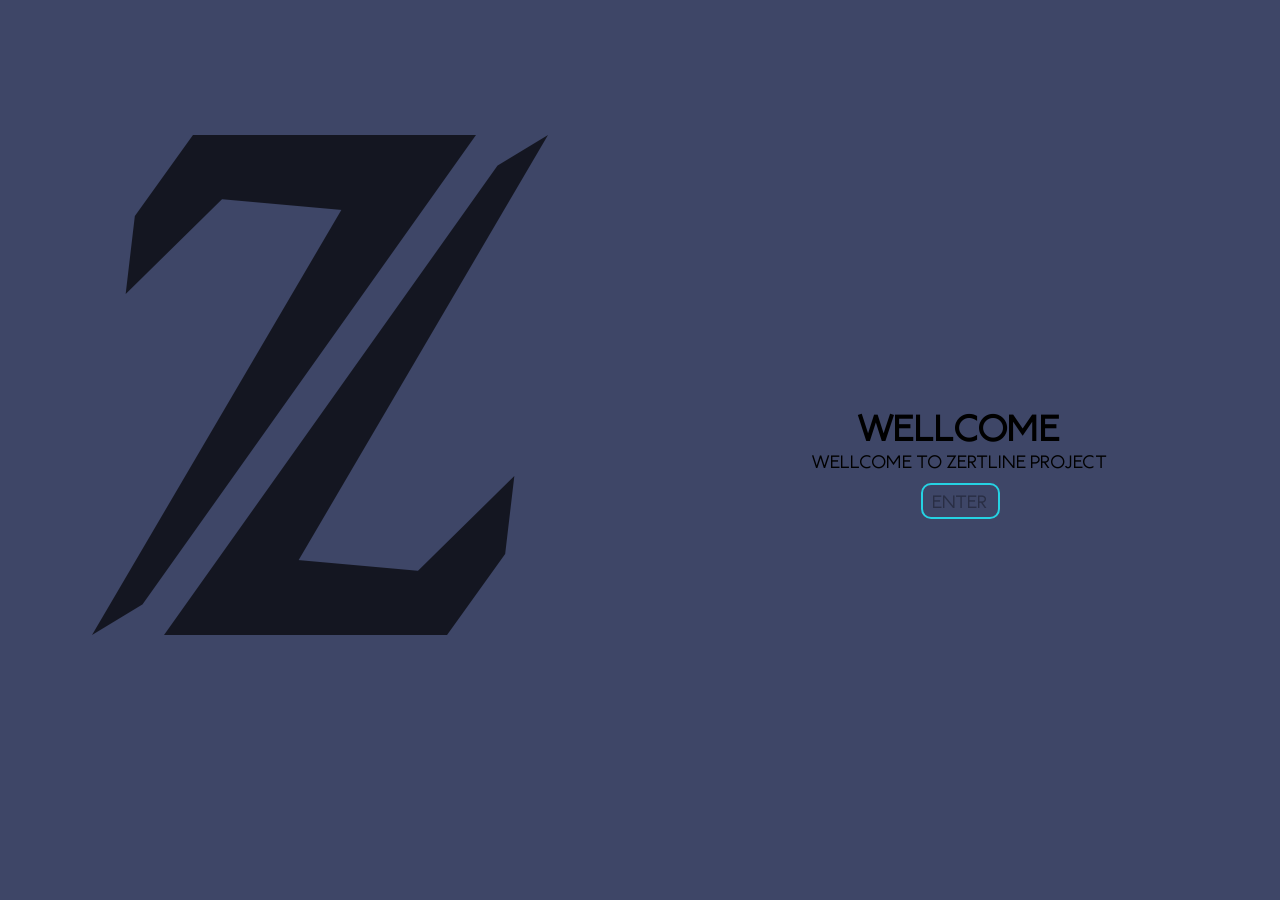
<file: index.htm>
<!DOCTYPE html>
<html lang="en-US">
<head>

    <meta charset="utf-8">
    <meta name="description" content="Wellcome the the dankest web site ever">
    <meta name="viewport" content="width=device-width, initail-scale=1.0">
    <meta name="keywords" content="zertline, zertloxe">
    <meta name="author" content="ZertLoxe">

    <title>ZertLine</title>

    <link rel="shortcut icon" type="image/png" href="../images/main.icon.png">

    <link rel="stylesheet" href="CSS/index.css">

</head>
<body>
    <div class="logo-container">
        <img src="images/main.icon.png" alt="logo" class="logo">
    </div>
    <div class="text-container">
        <h1 class="text title">Wellcome</h1>
        <p class="text paragraph">Wellcome to ZertLine Project</p>
        <br>
        <a href="page/home.htm" class="text link">enter</a>
    </div>
</body>
</html>
</file>
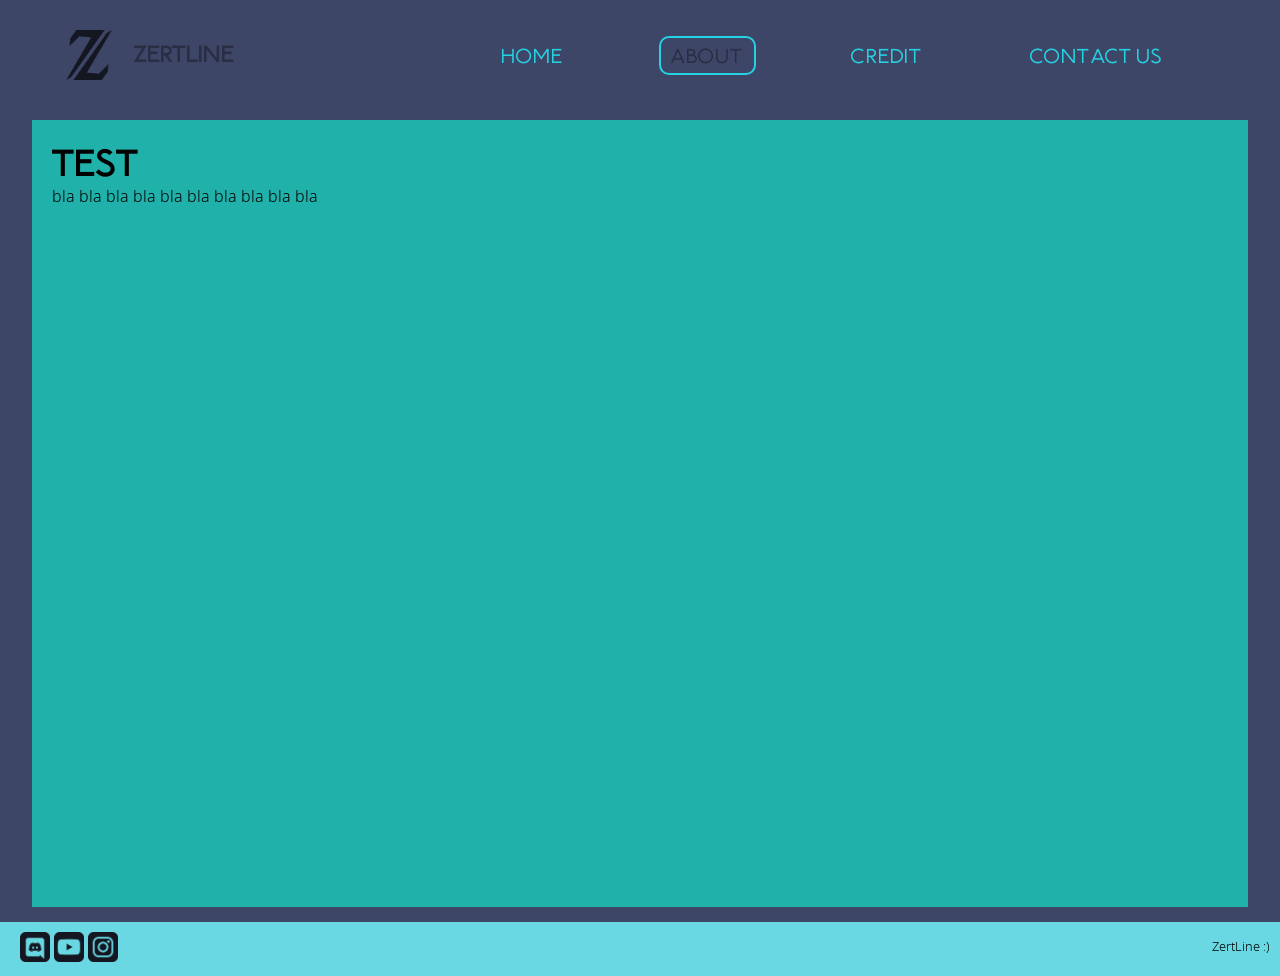
<file: page/about.htm>
<html lang="en-US">
<head>

    <title>About</title>

    <link rel="shortcut icon" type="image/png" href="../images/main.icon.png">

    <link rel="stylesheet" href="../CSS/about.css">

</head>
<body>
    <header>
        <div class="main-logo">
            <img src="../images/main.icon.png" alt="logo" class="logo">
            <h4 class="text-logo">ZertLine</h4>
        </div>
        <nav>
            <ul class="nav-links">
                <li><a class="nav-link nav-link-home" href="home.htm">Home</a></li>
                <li><a class="nav-link nav-link-about" href="about.htm">About</a></li>
                <li><a class="nav-link nav-link-credit" href="credit.htm">Credit</a></li>
                <li><a class="nav-link nav-link-contact-us" href="contact-us.htm" target="_blank">Contact Us</a></li>
            </ul>
        </nav>
    </header>
    <main>
        <div class="content content-main">
            <h1 class="content-main-head">test</h1>
            <p class="content-main-body">bla bla bla bla bla bla bla bla bla bla</p>
        </div>
    </main>
    <footer>
        <div class="social-media-icons">
            <a href="https://discord.gg/fMtE9N5Z4U" target="_blank"><img src="../images/other/zertline-discord.png" alt="dicord" class="discord social-media-icon"></a>
            <a href="https://www.youtube.com/channel/UCAu6l0ijZrq8vk-bCMYf-tw" target="_blank"><img src="../images/other/zertline-youtube.png" alt="youtube" class="youtube social-media-icon"></a>
            <a href="https://www.instagram.com/zertloxe/" target="_blank"><img src="../images/other/zertline-instagram.png" alt="instagram" class="instagram social-media-icon"></a>
        </div>
        <div>
            <p class="copyright">ZertLine :)</p>
        </div>
    </footer>
</body>
</html>
</file>
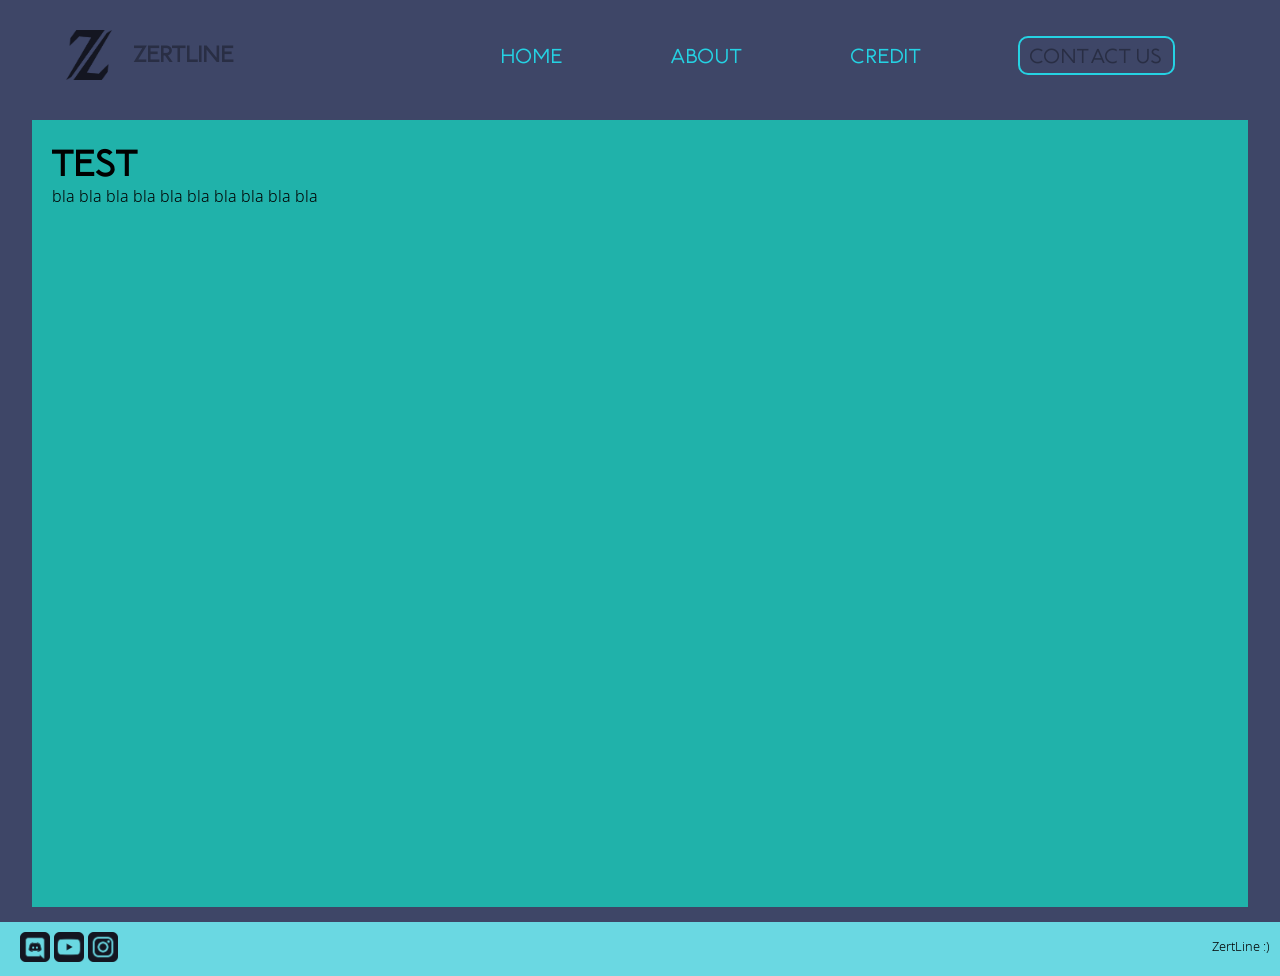
<file: page/contact-us.htm>
<html lang="en-US">
<head>

    <title>Contact Us</title>

    <link rel="shortcut icon" type="image/png" href="../images/main.icon.png">

    <link rel="stylesheet" href="../CSS/contact-us.css">

</head>
<body>
    <header>
        <div class="main-logo">
            <img src="../images/main.icon.png" alt="logo" class="logo">
            <h4 class="text-logo">ZertLine</h4>
        </div>
        <nav>
            <ul class="nav-links">
                <li><a class="nav-link nav-link-home" href="home.htm">Home</a></li>
                <li><a class="nav-link nav-link-about" href="about.htm">About</a></li>
                <li><a class="nav-link nav-link-credit" href="credit.htm">Credit</a></li>
                <li><a class="nav-link nav-link-contact-us" href="contact-us.htm" target="_blank">Contact Us</a></li>
            </ul>
        </nav>
    </header>
    <main>
        <div class="content content-main">
            <h1 class="content-main-head">test</h1>
            <p class="content-main-body">bla bla bla bla bla bla bla bla bla bla</p>
        </div>
    </main>
    <footer>
        <div class="social-media-icons">
            <a href="https://discord.gg/fMtE9N5Z4U" target="_blank"><img src="../images/other/zertline-discord.png" alt="dicord" class="discord social-media-icon"></a>
            <a href="https://www.youtube.com/channel/UCAu6l0ijZrq8vk-bCMYf-tw" target="_blank"><img src="../images/other/zertline-youtube.png" alt="youtube" class="youtube social-media-icon"></a>
            <a href="https://www.instagram.com/zertloxe/" target="_blank"><img src="../images/other/zertline-instagram.png" alt="instagram" class="instagram social-media-icon"></a>
        </div>
        <div>
            <p class="copyright">ZertLine :)</p>
        </div>
    </footer>
</body>
</html>
</file>
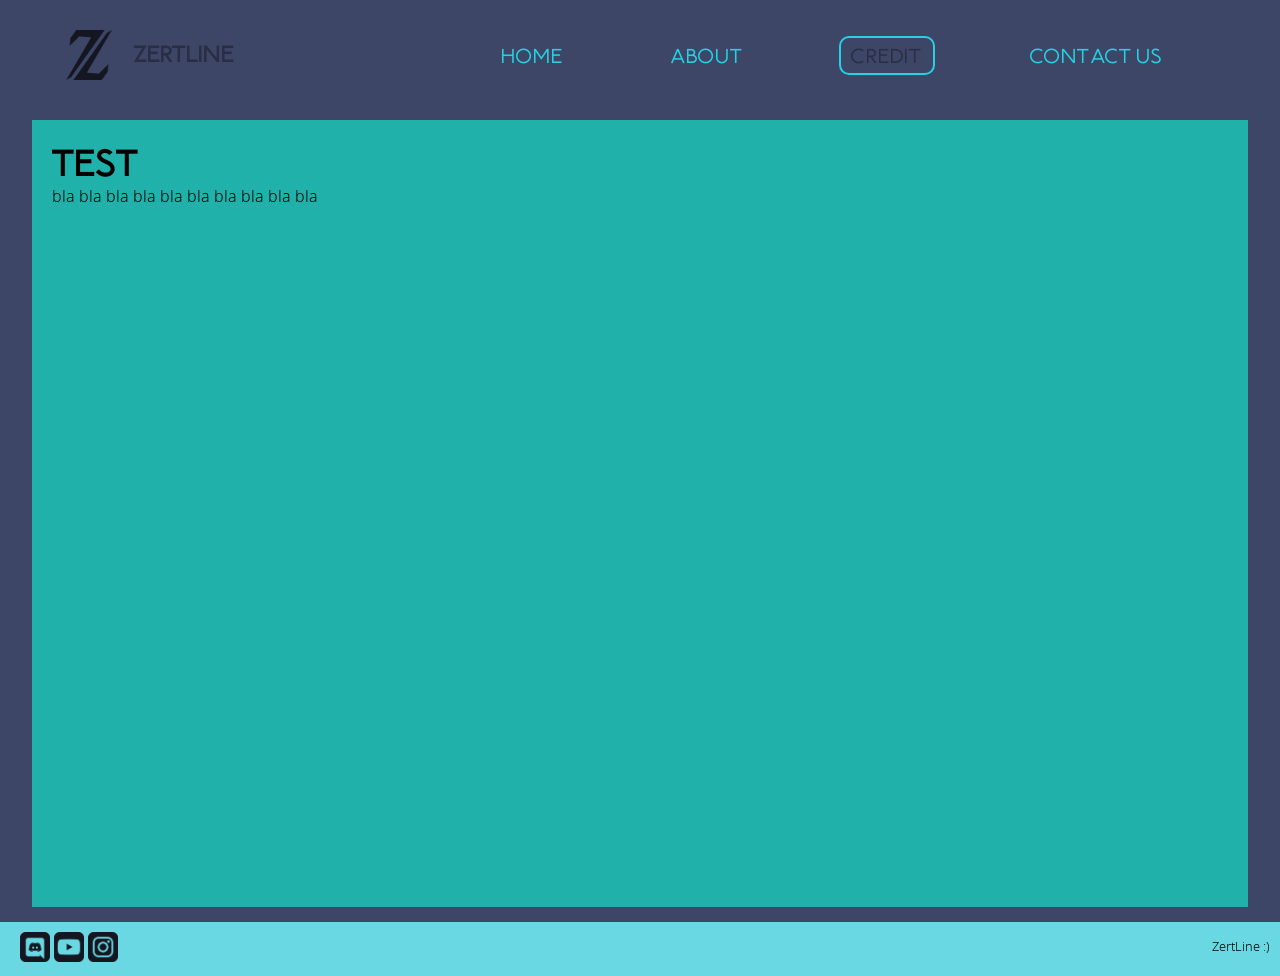
<file: page/credit.htm>
<html lang="en-US">
<head>
    
    <title>Credit</title>

    <link rel="shortcut icon" type="image/png" href="../images/main.icon.png">

    <link rel="stylesheet" href="../CSS/credit.css">

</head>
<body>
    <header>
        <div class="main-logo">
            <img src="../images/main.icon.png" alt="logo" class="logo">
            <h4 class="text-logo">ZertLine</h4>
        </div>
        <nav>
            <ul class="nav-links">
                <li><a class="nav-link nav-link-home" href="home.htm">Home</a></li>
                <li><a class="nav-link nav-link-about" href="about.htm">About</a></li>
                <li><a class="nav-link nav-link-credit" href="credit.htm">Credit</a></li>
                <li><a class="nav-link nav-link-contact-us" href="contact-us.htm" target="_blank">Contact Us</a></li>
            </ul>
        </nav>
    </header>
    <main>
        <div class="content content-main">
            <h1 class="content-main-head">test</h1>
            <p class="content-main-body">bla bla bla bla bla bla bla bla bla bla</p>
        </div>
    </main>
    <footer>
        <div class="social-media-icons">
            <a href="https://discord.gg/fMtE9N5Z4U" target="_blank"><img src="../images/other/zertline-discord.png" alt="dicord" class="discord social-media-icon"></a>
            <a href="https://www.youtube.com/channel/UCAu6l0ijZrq8vk-bCMYf-tw" target="_blank"><img src="../images/other/zertline-youtube.png" alt="youtube" class="youtube social-media-icon"></a>
            <a href="https://www.instagram.com/zertloxe/" target="_blank"><img src="../images/other/zertline-instagram.png" alt="instagram" class="instagram social-media-icon"></a>
        </div>
        <div>
            <p class="copyright">ZertLine :)</p>
        </div>
    </footer>
</body>
</html>
</file>
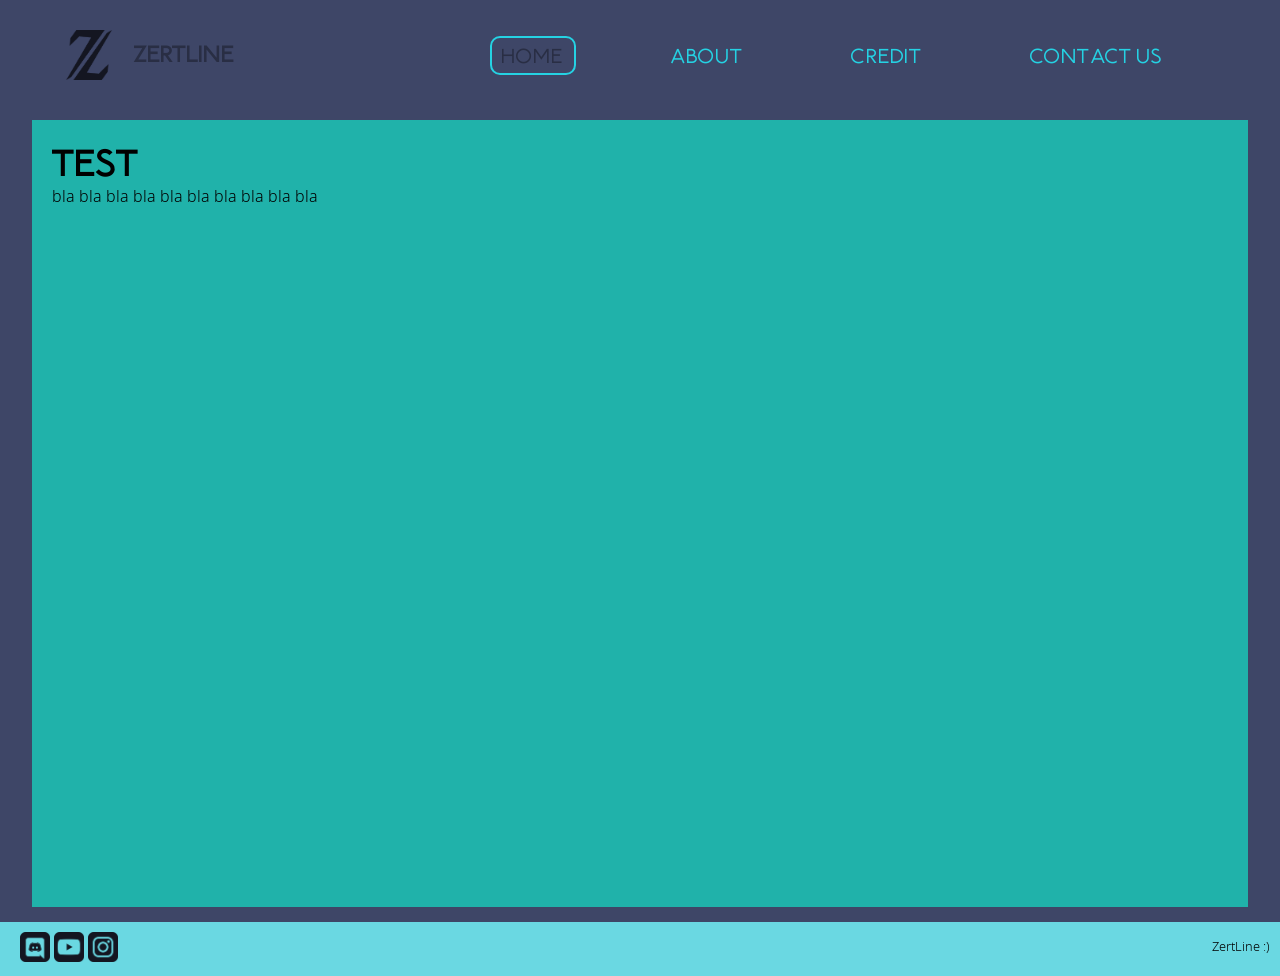
<file: page/home.htm>
<html lang="en-US">
<head>

    <title>Home</title>

    <link rel="shortcut icon" type="image/png" href="../images/main.icon.png">

    <link rel="stylesheet" href="../CSS/home.css">

</head>
<body>
    <header>
        <div class="main-logo">
            <img src="../images/main.icon.png" alt="logo" class="logo">
            <h4 class="text-logo">ZertLine</h4>
        </div>
        <nav>
            <ul class="nav-links">
                <li><a class="nav-link nav-link-home" href="home.htm">Home</a></li>
                <li><a class="nav-link nav-link-about" href="about.htm">About</a></li>
                <li><a class="nav-link nav-link-credit" href="credit.htm">Credit</a></li>
                <li><a class="nav-link nav-link-contact-us" href="contact-us.htm" target="_blank">Contact Us</a></li>
            </ul>
        </nav>
    </header>
    <main>
        <div class="content content-main">
            <h1 class="content-main-head">test</h1>
            <p class="content-main-body">bla bla bla bla bla bla bla bla bla bla</p>
        </div>
    </main>
    <footer>
        <div class="social-media-icons">
            <a href="https://discord.gg/fMtE9N5Z4U" target="_blank"><img src="../images/other/zertline-discord.png" alt="dicord" class="discord social-media-icon"></a>
            <a href="https://www.youtube.com/channel/UCAu6l0ijZrq8vk-bCMYf-tw" target="_blank"><img src="../images/other/zertline-youtube.png" alt="youtube" class="youtube social-media-icon"></a>
            <a href="https://www.instagram.com/zertloxe/" target="_blank"><img src="../images/other/zertline-instagram.png" alt="instagram" class="instagram social-media-icon"></a>
        </div>
        <div>
            <p class="copyright">ZertLine :)</p>
        </div>
    </footer>
</body>
</html>
</file>
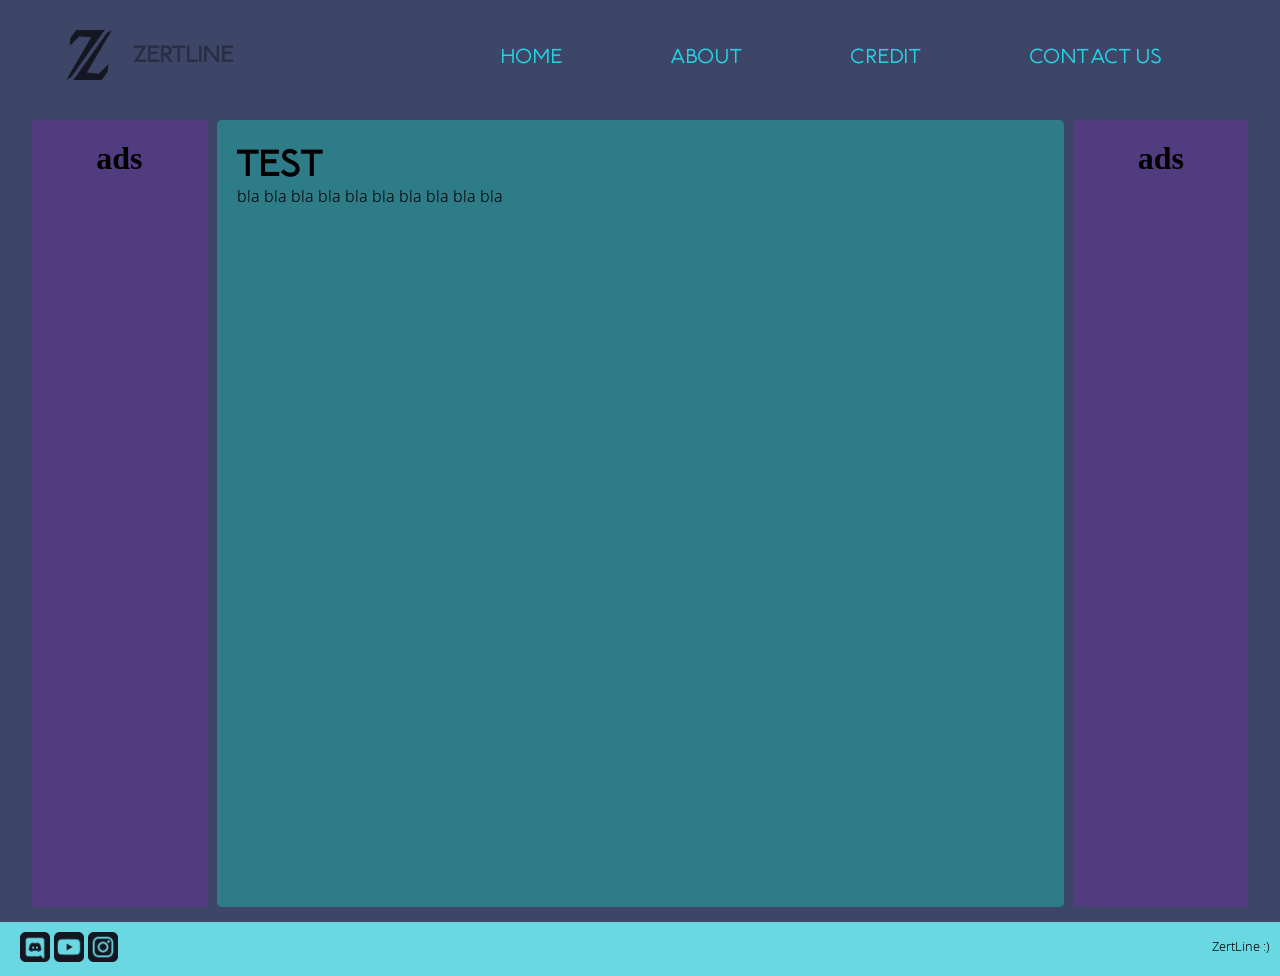
<file: page/page/testpage.htm>
<!DOCTYPE html>
<html lang="en-US">
<head>

    <title>Just Test</title>

    <link rel="shortcut icon" type="image/png" href="../../images/main.icon.png">

    <link rel="stylesheet" href="../../CSS/page/testpage.css">

</head>
<body>
    <header>
        <div class="main-logo">
            <img src="../../images/main.icon.png" alt="logo" class="logo">
            <h4 class="text-logo">ZertLine</h4>
        </div>
        <nav>
            <ul class="nav-links">
                <li><a class="nav-link nav-link-home" href="../home.htm">Home</a></li>
                <li><a class="nav-link nav-link-about" href="../about.htm" target="_blank">About</a></li>
                <li><a class="nav-link nav-link-credit" href="../credit.htm" target="_blank">Credit</a></li>
                <li><a class="nav-link nav-link-contact-us" href="../contact-us.htm" target="_blank">Contact Us</a></li>
            </ul>
        </nav>
    </header>
    <main>
        <div class="content content-side">
            <h1>ads</h1>
        </div>
        <div class="content content-main">
            <h1 class="content-main-head">test</h1>
            <p class="content-main-body">bla bla bla bla bla bla bla bla bla bla</p>
        </div>
        <div class="content content-side">
            <h1>ads</h1>
        </div>
    </main>
    <footer>
        <div class="social-media-icons">
            <a href="https://discord.gg/fMtE9N5Z4U" target="_blank"><img src="../../images/other/zertline-discord.png" alt="dicord" class="discord social-media-icon"></a>
            <a href="https://www.youtube.com/channel/UCAu6l0ijZrq8vk-bCMYf-tw" target="_blank"><img src="../../images/other/zertline-youtube.png" alt="youtube" class="youtube social-media-icon"></a>
            <a href="https://www.instagram.com/zertloxe/" target="_blank"><img src="../../images/other/zertline-instagram.png" alt="instagram" class="instagram social-media-icon"></a>
        </div>
        <div>
            <p class="copyright">ZertLine :)</p>
        </div>
    </footer>
</body>
</html>
</file>
<file: CSS/index.css>
*{
    margin: 0px;
    padding: 0px;
    box-sizing: border-box;
}

@font-face{
    font-family: royal;
    src: url(fonts/RoyalCrescent-G8BP.ttf);
}

@font-face{
    font-family: noto;
    src: url(fonts/NotoSans-Light.ttf);
}

::selection {
    color: #6ad8e2;
    background: #292e44ad;
}

body{
    background-color: rgba(62,70,103,1);
    display: flex;
}

.logo-container{
    font-family: royal;
    flex: 1;
    height: 100vh;
    text-align: center;
    padding-top: 15vh;
}

.text-container{
    flex: 1;
    height: 100vh;
    text-align: center;
    padding-top: 45vh;
}

.text{
    font-family: royal;
}

.link{
    border: 2px solid #25d2e3;
    border-radius: 10px 10px 10px 10px;
    padding: 5px 10px;
    color: #292e44;
    transition: 0.3s;
    text-decoration: none;
}

.link:hover{
    background-color: #25d2e3;
    color: #292e44;
}
</file>
<file: CSS/about.css>
*{
    margin: 0px;
    padding: 0px;
    box-sizing: border-box;
}

@font-face{
    font-family: royal;
    src: url(fonts/RoyalCrescent-G8BP.ttf);
}

@font-face{
    font-family: noto;
    src: url(fonts/NotoSans-Light.ttf);
}

::selection {
    color: #6ad8e2;
    background: #292e44ad;
}

body{
    background-color: rgba(62,70,103,1);
}

.main-logo,.nav-links{
    display: flex;
}

header{
    font-family: royal;
    display: flex;
    width: 90%;
    height: 10vh;
    margin: auto;
    margin-bottom: 20px;
    margin-top: 10px;
    align-items: center;
}

.main-logo{
    flex: 1;
}

.logo{
    height: 50px;
}

.text-logo{
    font-weight: 1000;
    font-size: 20px;
    margin-top: 9px;
    margin-left: 20px;
    color: #292e44;
}

nav{
    flex: 2;
}

.nav-links{
    justify-content:space-around;
    list-style: none;
}

.nav-link{
    color: #25d2e3;
    font-size: 18px;
    text-decoration: none;
    border: 2px solid transparent;
    border-radius: 10px 10px 10px 10px;
    padding: 5px 10px;
    transition: 0.3s;
}

.nav-link:hover{
    color: #292e44;
}

.nav-link-about{
    border: 2px solid #25d2e3;
    border-radius: 10px 10px 10px 10px;
    padding: 5px 10px;
    color: #292e44;
    transition: 0.3s;
}

.nav-link-about:hover{
    background-color: #25d2e3;
    color: #292e44;
}

main{
    display: flex;
    width: 95%;
    margin: auto;
    margin-bottom: 15px;
    min-height: calc(100vh - 75.69px - 37px);
}

.content-side{
    background: rebeccapurple;
    flex: 1;
    padding: 20px;
    text-align: center;
}

.content-main{
    background: lightseagreen;
    flex: 5;
    padding: 20px;
}

.content-main-head{
    font-family: royal;
}

.content-main-body{
    font-family: noto;
}

footer{
    display: flex;
    margin-left: 10px;
    margin: auto;
    background: #6ad8e2;
    padding: 10px;
    padding-left: 20px;
}

.copyright{
    flex: 1;
    font-family: noto;
    font-size: 80%;
    text-align: end;
    padding-top: 5px;
}

.social-media-icons{
    flex: 1;
}

.social-media-icon{
    height: 30px;
}
</file>
<file: CSS/contact-us.css>
*{
    margin: 0px;
    padding: 0px;
    box-sizing: border-box;
}

@font-face{
    font-family: royal;
    src: url(fonts/RoyalCrescent-G8BP.ttf);
}

@font-face{
    font-family: noto;
    src: url(fonts/NotoSans-Light.ttf);
}

::selection {
    color: #6ad8e2;
    background: #292e44ad;
}

body{
    background-color: rgba(62,70,103,1);
}

.main-logo,.nav-links{
    display: flex;
}

header{
    font-family: royal;
    display: flex;
    width: 90%;
    height: 10vh;
    margin: auto;
    margin-bottom: 20px;
    margin-top: 10px;
    align-items: center;
}

.main-logo{
    flex: 1;
}

.logo{
    height: 50px;
}

.text-logo{
    font-weight: 1000;
    font-size: 20px;
    margin-top: 9px;
    margin-left: 20px;
    color: #292e44;
}

nav{
    flex: 2;
}

.nav-links{
    justify-content:space-around;
    list-style: none;
}

.nav-link{
    color: #25d2e3;
    font-size: 18px;
    text-decoration: none;
    border: 2px solid transparent;
    border-radius: 10px 10px 10px 10px;
    padding: 5px 10px;
    transition: 0.3s;
}

.nav-link:hover{
    color: #292e44;
}

.nav-link-contact-us{
    border: 2px solid #25d2e3;
    border-radius: 10px 10px 10px 10px;
    padding: 5px 10px;
    color: #292e44;
    transition: 0.3s;
}

.nav-link-contact-us:hover{
    background-color: #25d2e3;
    color: #292e44;
}

main{
    display: flex;
    width: 95%;
    margin: auto;
    margin-bottom: 15px;
    min-height: calc(100vh - 75.69px - 37px);
}

.content-side{
    background: rebeccapurple;
    flex: 1;
    padding: 20px;
    text-align: center;
}

.content-main{
    background: lightseagreen;
    flex: 5;
    padding: 20px;
}

.content-main-head{
    font-family: royal;
}

.content-main-body{
    font-family: noto;
}

footer{
    display: flex;
    margin-left: 10px;
    margin: auto;
    background: #6ad8e2;
    padding: 10px;
    padding-left: 20px;
}

.copyright{
    flex: 1;
    font-family: noto;
    font-size: 80%;
    text-align: end;
    padding-top: 5px;
}

.social-media-icons{
    flex: 1;
}

.social-media-icon{
    height: 30px;
}
</file>
<file: CSS/credit.css>
*{
    margin: 0px;
    padding: 0px;
    box-sizing: border-box;
}

@font-face{
    font-family: royal;
    src: url(fonts/RoyalCrescent-G8BP.ttf);
}

@font-face{
    font-family: noto;
    src: url(fonts/NotoSans-Light.ttf);
}

::selection {
    color: #6ad8e2;
    background: #292e44ad;
}

body{
    background-color: rgba(62,70,103,1);
}

.main-logo,.nav-links{
    display: flex;
}

header{
    font-family: royal;
    display: flex;
    width: 90%;
    height: 10vh;
    margin: auto;
    margin-bottom: 20px;
    margin-top: 10px;
    align-items: center;
}

.main-logo{
    flex: 1;
}

.logo{
    height: 50px;
}

.text-logo{
    font-weight: 1000;
    font-size: 20px;
    margin-top: 9px;
    margin-left: 20px;
    color: #292e44;
}

nav{
    flex: 2;
}

.nav-links{
    justify-content:space-around;
    list-style: none;
}

.nav-link{
    color: #25d2e3;
    font-size: 18px;
    text-decoration: none;
    border: 2px solid transparent;
    border-radius: 10px 10px 10px 10px;
    padding: 5px 10px;
    transition: 0.3s;
}

.nav-link:hover{
    color: #292e44;
}

.nav-link-credit{
    border: 2px solid #25d2e3;
    border-radius: 10px 10px 10px 10px;
    padding: 5px 10px;
    color: #292e44;
    transition: 0.3s;
}

.nav-link-credit:hover{
    background-color: #25d2e3;
    color: #292e44;
}

main{
    display: flex;
    width: 95%;
    margin: auto;
    margin-bottom: 15px;
    min-height: calc(100vh - 75.69px - 37px);
}

.content-side{
    background: rebeccapurple;
    flex: 1;
    padding: 20px;
    text-align: center;
}

.content-main{
    background: lightseagreen;
    flex: 5;
    padding: 20px;
}

.content-main-head{
    font-family: royal;
}

.content-main-body{
    font-family: noto;
}


footer{
    display: flex;
    margin-left: 10px;
    margin: auto;
    background: #6ad8e2;
    padding: 10px;
    padding-left: 20px;
}

.copyright{
    flex: 1;
    font-family: noto;
    font-size: 80%;
    text-align: end;
    padding-top: 5px;
}

.social-media-icons{
    flex: 1;
}

.social-media-icon{
    height: 30px;
}
</file>
<file: CSS/home.css>
*{
    margin: 0px;
    padding: 0px;
    box-sizing: border-box;
}

@font-face{
    font-family: royal;
    src: url(fonts/RoyalCrescent-G8BP.ttf);
}

@font-face{
    font-family: noto;
    src: url(fonts/NotoSans-Light.ttf);
}

::selection {
    color: #6ad8e2;
    background: #292e44ad;
}

body{
    background-color: rgba(62,70,103,1);
}

.main-logo,.nav-links{
    display: flex;
}

header{
    font-family: royal;
    display: flex;
    width: 90%;
    height: 10vh;
    margin: auto;
    margin-bottom: 20px;
    margin-top: 10px;
    align-items: center;
}

.main-logo{
    flex: 1;
}

.logo{
    height: 50px;
}

.text-logo{
    font-weight: 1000;
    font-size: 20px;
    margin-top: 9px;
    margin-left: 20px;
    color: #292e44;
}

nav{
    flex: 2;
}

.nav-links{
    justify-content:space-around;
    list-style: none;
}

.nav-link{
    color: #25d2e3;
    font-size: 18px;
    text-decoration: none;
    border: 2px solid transparent;
    border-radius: 10px 10px 10px 10px;
    padding: 5px 10px;
    transition: 0.3s;
}

.nav-link:hover{
    color: #292e44;
}

.nav-link-home{
    border: 2px solid #25d2e3;
    border-radius: 10px 10px 10px 10px;
    padding: 5px 10px;
    color: #292e44;
    transition: 0.3s;
}

.nav-link-home:hover{
    background-color: #25d2e3;
    color: #292e44;
}

main{
    display: flex;
    width: 95%;
    margin: auto;
    margin-bottom: 15px;
    min-height: calc(100vh - 75.69px - 37px);
}

.content-side{
    background: rebeccapurple;
    flex: 1;
    padding: 20px;
    text-align: center;
}

.content-main{
    background: lightseagreen;
    flex: 5;
    padding: 20px;
}

.content-main-head{
    font-family: royal;
}

.content-main-body{
    font-family: noto;
}

footer{
    display: flex;
    margin-left: 10px;
    margin: auto;
    background: #6ad8e2;
    padding: 10px;
    padding-left: 20px;
}

.copyright{
    flex: 1;
    font-family: noto;
    font-size: 80%;
    text-align: end;
    padding-top: 5px;
}

.social-media-icons{
    flex: 1;
}

.social-media-icon{
    height: 30px;
}
</file>
<file: CSS/page/testpage.css>
*{
    margin: 0px;
    padding: 0px;
    box-sizing: border-box;
}

@font-face{
    font-family: royal;
    src: url(../fonts/RoyalCrescent-G8BP.ttf);
}

@font-face{
    font-family: noto;
    src: url(../fonts/NotoSans-Light.ttf);
}

::selection {
    color: #6ad8e2;
    background: #292e44ad;
}

body{
    background-color: rgba(62,70,103,1);
}

.main-logo,.nav-links{
    display: flex;
}

header{
    font-family: royal;
    display: flex;
    width: 90%;
    height: 10vh;
    margin: auto;
    margin-bottom: 20px;
    margin-top: 10px;
    align-items: center;
}

.main-logo{
    flex: 1;
}

.logo{
    height: 50px;
}

.text-logo{
    font-weight: 1000;
    font-size: 20px;
    margin-top: 9px;
    margin-left: 20px;
    color: #292e44;
}

nav{
    flex: 2;
}

.nav-links{
    justify-content:space-around;
    list-style: none;
}

.nav-link{
    color: #25d2e3;
    font-size: 18px;
    text-decoration: none;
    border: 2px solid transparent;
    border-radius: 10px 10px 10px 10px;
    padding: 5px 10px;
    transition: 0.3s;
}

.nav-link:hover{
    color: #292e44;
}

main{
    display: flex;
    width: 95%;
    margin: auto;
    margin-bottom: 15px;
    min-height: calc(100vh - 75.69px - 37px);
}

.content-side{
    background: rgba(102, 51, 153, 0.5);
    flex: 1;
    padding: 20px;
    text-align: center;
}

.content-main{
    background: rgba(32, 178, 171, 0.5);
    flex: 6;
    padding: 20px;
    margin-left: 10px;
    margin-right: 10px;
    border-radius: 5px;
}

.content-main-head{
    font-family: royal;
}

.content-main-body{
    font-family: noto;
}

footer{
    display: flex;
    margin-left: 10px;
    margin: auto;
    background: #6ad8e2;
    padding: 10px;
    padding-left: 20px;
}

.copyright{
    flex: 1;
    font-family: noto;
    font-size: 80%;
    text-align: end;
    padding-top: 5px;
}

.social-media-icons{
    flex: 1;
}

.social-media-icon{
    height: 30px;
}
</file>
